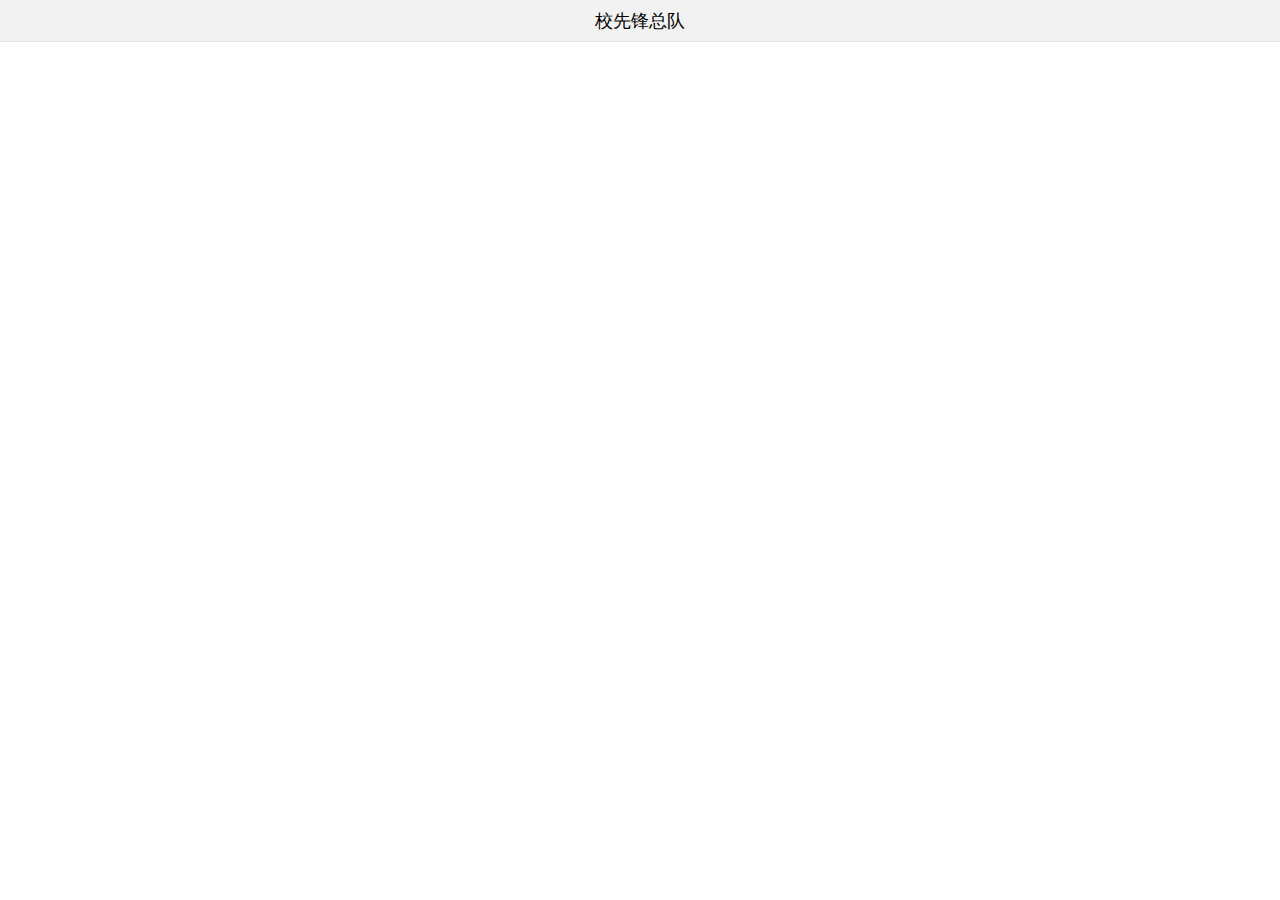
<file: 校先锋总队/index.html>
<!doctype html>
<html>
<head>
    <meta charset="utf-8">
    <meta name="viewport" content="maximum-scale=1.0,minimum-scale=1.0,user-scalable=0,width=device-width,initial-scale=1.0"/>
    <title>index</title>
    <link rel="stylesheet" type="text/css" href="./css/api.css" />
    <link rel="stylesheet" type="text/css" href="./css/style.css" />
    <style>
        header{ background-color: #f2f2f2;  line-height: 42px; font-size: 18px; text-align: center; }
    </style>
</head>
<body>
    <div id="wrap" class="flex-wrap flex-vertical" >
        <header class="border-b" >校先锋总队</header>
        <div id="main" class="flex-con" >
        </div>
    </div>
</body>
</html>
<script type="text/javascript" src="./script/api.js"></script>
<script type="text/javascript">
    apiready = function(){
        $api.fixStatusBar( $api.dom('header') );
        api.setStatusBarStyle({
            style: 'dark',
            color: '#6ab494'
        });
        api.openFrame({
            name: 'win_home',
            url: './html/win_home.html',
            rect: {
                x: 0, 
                y: $api.dom('header').offsetHeight, 
                w: api.winWidth, 
                h: $api.dom('#main').offsetHeight
            }
        });
    };
</script>
</file>
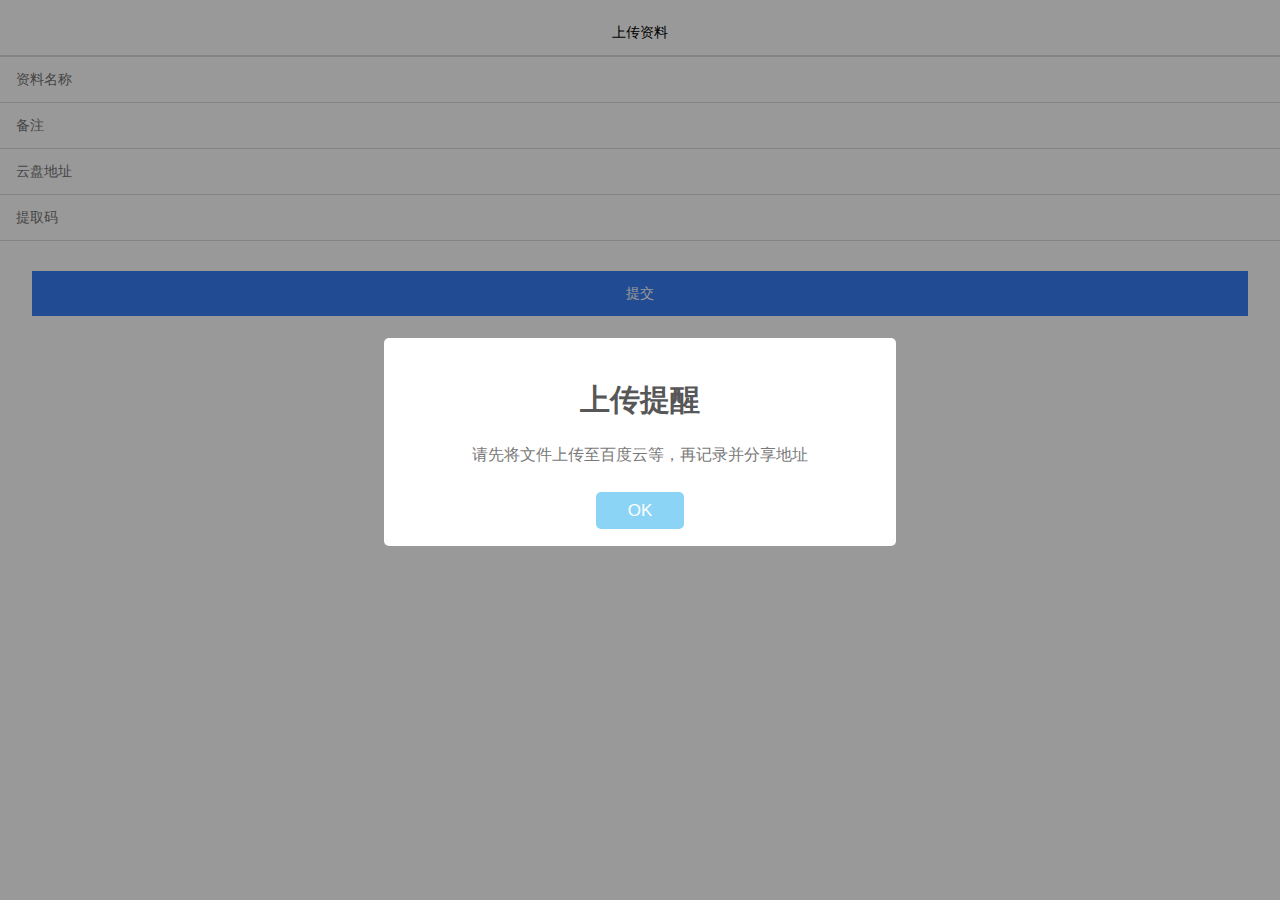
<file: 校先锋总队/html/addFile.html>
<!DOCTYPE HTML>
<html>
<head>
    <meta charset="utf-8">
    <meta name="viewport" content="maximum-scale=1.0,minimum-scale=1.0,user-scalable=0,width=device-width,initial-scale=1.0"/>
    <title>上传资料</title>
    <link rel="stylesheet" type="text/css" href="../css/api.css" />
    <link rel="stylesheet" type="text/css" href="../css/style.css" />
    <link rel="stylesheet" href="../css/addFile.css"/>
    <link rel="stylesheet" href="../css/sweetalert.css"/>
    <script src="../script/angular.min.js"></script>
    <script src="../script/sweetalert-dev.js"></script>
    <script src="../script/addFile.js"></script>
    <style>
        .empty{ text-align: center; padding: 0 0; }
    </style>
</head>
<body ng-app="zongDui">
    <div class="empty addFile" ng-controller="addFileCtrl">
        <div class="title">上传资料</div>
        <input type="text" id="name" class="item" placeholder="资料名称">
        <input type="text" id="remark" class="item" placeholder="备注">
        <input type="text" id="address" class="item" placeholder="云盘地址">
        <input type="text" id="code" class="item" placeholder="提取码">
        <div class="submit" ng-click="addFile()">提交</div>
    </div>
</body>
</html>
<script type="text/javascript" src="../script/api.js"></script>
<script type="text/javascript">
    window.onload = function(){
        swal("上传提醒", "请先将文件上传至百度云等，再记录并分享地址");
    }
    apiready = function(){
    };
</script>
</file>
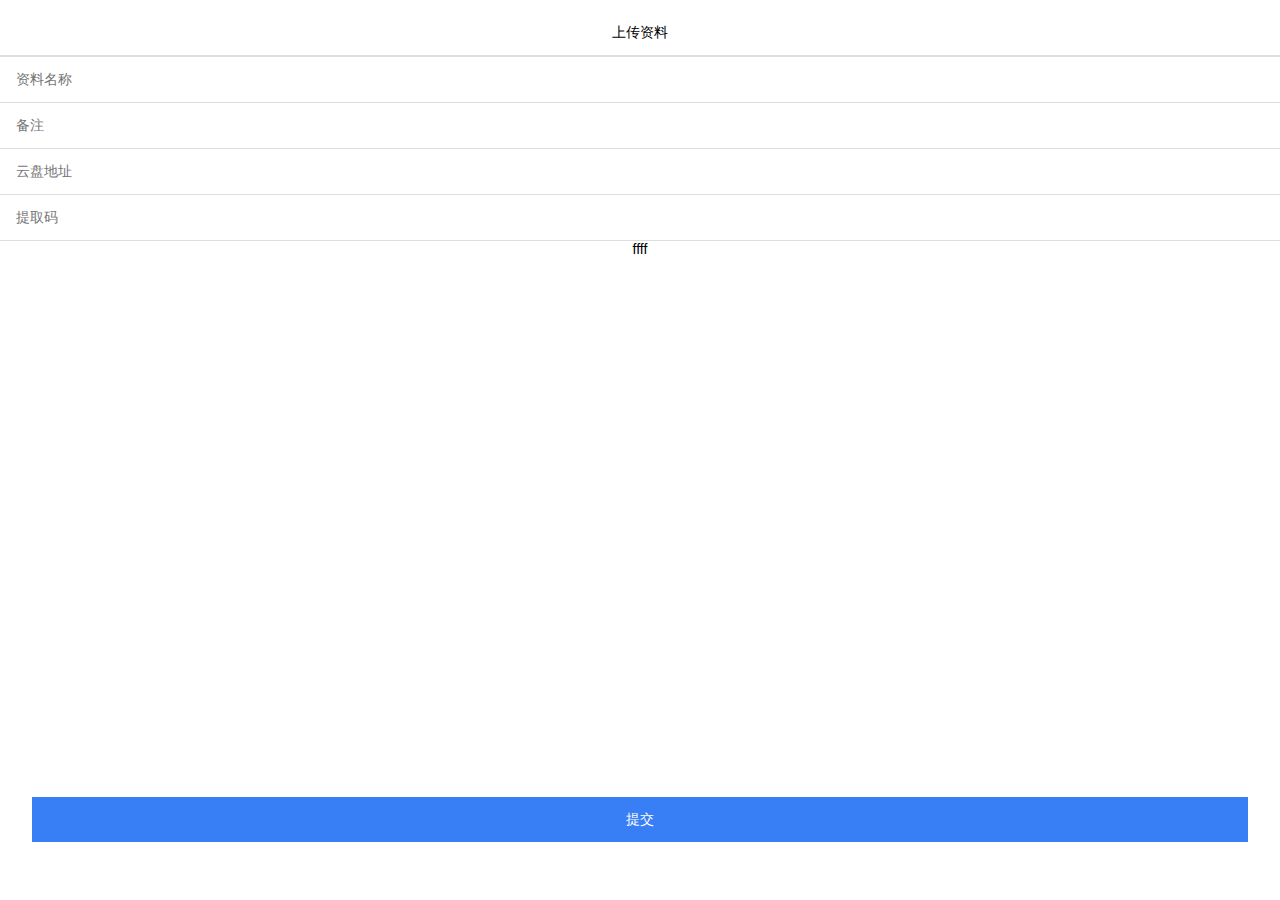
<file: 校先锋总队/html/addSign.html>
<!DOCTYPE HTML>
<html>
<head>
    <meta charset="utf-8">
    <meta name="viewport" content="maximum-scale=1.0,minimum-scale=1.0,user-scalable=0,width=device-width,initial-scale=1.0"/>
    <title>上传资料</title>
    <link rel="stylesheet" type="text/css" href="../css/api.css" />
    <link rel="stylesheet" type="text/css" href="../css/style.css" />
    <link rel="stylesheet" href="../css/sign.css" />
    <link rel="stylesheet" href="../css/addFile.css"/>
    <link rel="stylesheet" href="../css/sweetalert.css"/>
    <script type="text/javascript" src="http://api.map.baidu.com/api?v=2.0&ak=9Hh2DRGuAIqowNPeM9XPWb7E">
    </script>

    <!-- <script src="../script/angular.min.js"></script> -->
    <!-- <script src="../script/sweetalert-dev.js"></script> -->
    <!-- <script src="../script/addSign.js"></script> -->
    <!-- 引入百度地图 -->
    <style>
        .empty{ text-align: center; padding: 0 0; }
    </style>
</head>
<body ng-app="zongDui">
    <div class="empty addFile" ng-controller="addFileCtrl">
        <div class="title">上传资料</div>
        <input type="text" id="name" class="item" placeholder="资料名称">
        <input type="text" id="remark" class="item" placeholder="备注">
        <input type="text" id="address" class="item" placeholder="云盘地址">
        <input type="text" id="code" class="item" placeholder="提取码">
        <div id="demo" onclick="getLocation()">ffff</div>
        <div id="mapContainer"></div>

        <div class="submit" ng-click="addFile()">提交</div>
    </div>
</body>
</html>
<!-- <script type="text/javascript" src="../script/api.js"></script> -->
<script type="text/javascript">
    // window.onload = function(){
    //     swal("上传提醒", "请先将文件上传至百度云等，再记录并分享地址");
    // }
    // 获取自己的地址标在百度地图上
    // window.onload = function(){
    // }
    // apiready = function(){
    // };
var map = new BMap.Map("allmap");
    var point = new BMap.Point(116.331398,39.897445);
    map.centerAndZoom(point,12);

    function myFun(result){
        var cityName = result.name;
        map.setCenter(cityName);
        alert("当前定位城市:"+cityName);
    }
    var myCity = new BMap.LocalCity();
    myCity.get(myFun);

</script>
</file>
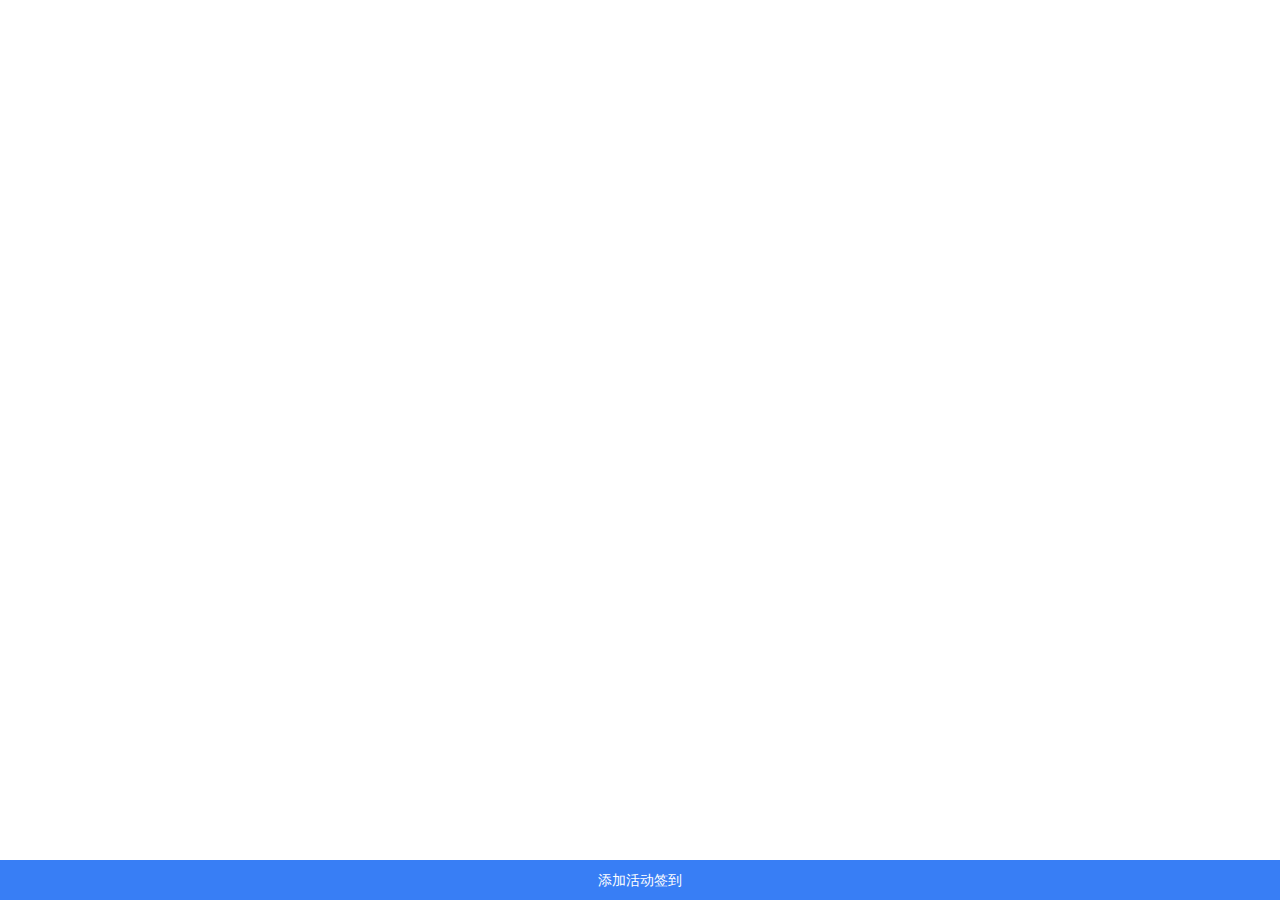
<file: 校先锋总队/html/frm_mine4.html>
<!DOCTYPE HTML>
<html>
<head>
    <meta charset="utf-8">
    <meta name="viewport" content="maximum-scale=1.0,minimum-scale=1.0,user-scalable=0,width=device-width,initial-scale=1.0"/>
    <title>签到</title>
    <link rel="stylesheet" type="text/css" href="../css/api.css" />
    <link rel="stylesheet" type="text/css" href="../css/style.css" />
    <link rel="stylesheet" href="../css/sign.css" />
    <link rel="stylesheet" href="../css/sweetalert.css"/>
    <script src="../script/angular.min.js"></script>
    <script src="../script/sweetalert-dev.js"></script>
    <script src="../script/sign.js"></script>
    <style>
        .empty{ text-align: center; padding: 120px 0; }
    </style>
</head>
<body ng-app="zongDui" ng-controller="signCtrl">
    <div class="empty">
        <!-- 添加新文件 -->
        <div class="addNewSign" onclick="addNewSign()">
           添加活动签到
        </div>
    </div>
</body>
</html>
<script type="text/javascript" src="../script/api.js"></script>
<script type="text/javascript">

    apiready = function(){
        // $api.dom('.empty').innerHTML = api.pageParam.name+'页';
        // alert(api.pageParam.id);
    };
    function addNewSign(){
        api.openWin({
            name: 'addFile',
            url: './addSign.html',
        });
    }
</script>
</file>
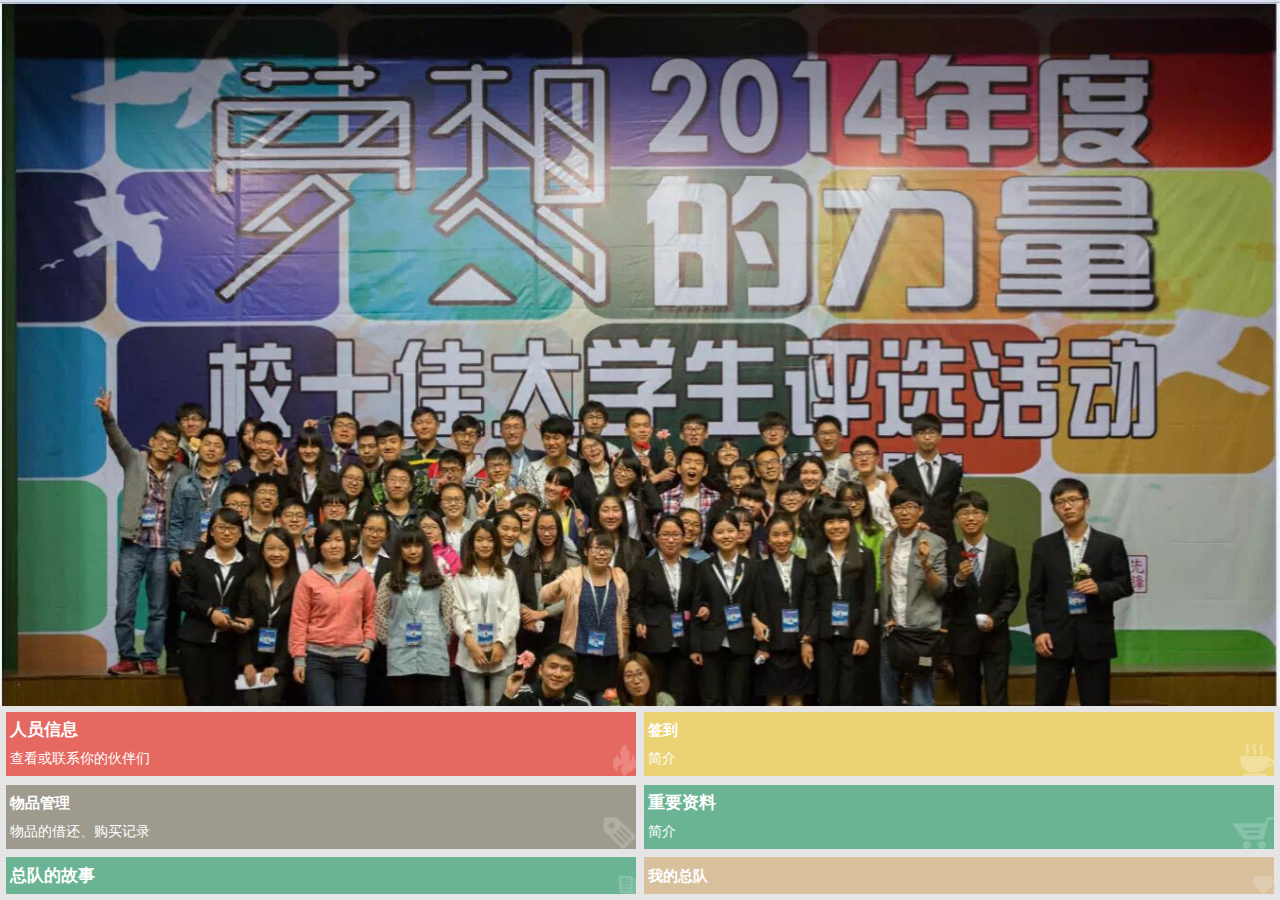
<file: 校先锋总队/html/win_home.html>
<!DOCTYPE HTML>
<html>
<head>
    <meta charset="utf-8">
    <meta name="viewport" content="maximum-scale=1.0,minimum-scale=1.0,user-scalable=0,width=device-width,initial-scale=1.0"/>
    <title>title</title>
    <link rel="stylesheet" type="text/css" href="../css/api.css" />
    <link rel="stylesheet" type="text/css" href="../css/style.css" />
    <style>
        .swipe {overflow: hidden;position: relative;}
        .swipe-wrap {overflow: hidden; position: relative;}
        .swipe-wrap .swipe-con { float:left; position: relative;}
        .swipe-wrap .swipe-con img{ width:100%; vertical-align: middle;  }
        #main{ padding: 2px; background-color: #e5e5e5;  }
        #main .flex-vertical .layout{ background:#e66961 url() right bottom no-repeat; margin: .3rem;  padding: .3rem; background-size: auto 50%; line-height: 2rem;  color: white; font-size: 1.8rem; }
        #main .flex-vertical .layout p{ font-size: 1rem; }
        #main .flex-vertical .layout.ic-hot{ background-image: url(../image/ic-hot.png); }
        #main .flex-vertical .layout.ic-article{ background-image: url(../image/ic-article.png); background-color: #6ab494; }
        #main .flex-vertical .layout.ic-tag{ background-image: url(../image/ic-tag.png); background-color: #9e9a8d; font-size: 1.6rem;}
        #main .flex-vertical .layout.ic-coffee{ background-image: url(../image/ic-coffee.png); background-color: #ebd275;  font-size: 1.6rem;}
        #main .flex-vertical .layout.ic-shop{ background-image: url(../image/ic-shop.png); background-color: #6ab494; }
        #main .flex-vertical .layout.ic-like{ background-image: url(../image/ic-like.png); background-color: #d8c09d; font-size: 1.6rem;}
        #main .flex-vertical .layout.ic-lable{ background-image: url(../image/ic-lable.png); font-size: 1.2rem;}
        #main .flex-vertical .layout.ic-more{ background-image: url(../image/ic-more.png); background-color: #ebd275; font-size: 1.2rem; background-size: 
         50% auto; background-position: center right; }
        .flex-2{ -webkit-box-flex: 2;     -webkit-flex: 2;    flex: 2; }
        .hover{ opacity: .8; }
    </style>
</head>
<body>
    <div id="wrap" class="flex-wrap flex-vertical" >
        <div  class='swipe'>
            <div class='swipe-wrap'>
                <div class="swipe-con">
                    <img src="../image/api_99.jpg" alt="">
                </div>
                <div class="swipe-con">
                    <img src="../image/api_100.png" alt="">
                </div>
                <div class="swipe-con">
                    <img src="../image/api_100.png" alt="">
                </div>
                <div class="swipe-con">
                    <img src="../image/api_100.png" alt="">
                </div>
                <div class="swipe-con">
                    <img src="../image/api_100.png" alt="">
                </div>
            </div>
        </div>
        <div id="main" class="flex-wrap flex-con" >
             <div class="flex-con flex-wrap flex-vertical">
                 <div tapmode="hover" onclick="funOpenArticle( this );" class="flex-wrap flex-con flex-2 layout-wrap">
                     <div class="flex-con layout ic-hot">
                        <h6>人员信息</h6>
                        <p>查看或联系你的伙伴们</p>
                     </div>
                 </div>
                 <div tapmode="hover" onclick="funOpenArticle( this );"  class="flex-wrap flex-con flex-2 layout-wrap">
                     <div class="flex-con layout ic-tag">
                        <h6>物品管理</h6>
                        <p>物品的借还、购买记录</p>
                     </div>
                 </div>
                 <div tapmode="hover" onclick="funOpenArticle( this );"  class="flex-wrap flex-con layout-wrap">
                     <div class="flex-con layout  ic-article">
                        <h6>总队的故事</h6>
                        <p></p>
                     </div>
                 </div>
             </div>
             <div class="flex-wrap flex-con flex-vertical">
                 <div tapmode="hover" onclick="funOpenArticle( this );"  class="flex-wrap flex-con layout-wrap">
                     <div class="flex-con layout ic-coffee">
                        <h6>签到</h6>
                        <p>简介</p>
                     </div>
                 </div>
                 <div tapmode="hover" onclick="funOpenArticle( this );"  class="flex-wrap flex-con flex-2 layout-wrap">
                     <div class="flex-con layout ic-shop">
                        <h6>重要资料</h6>
                        <p>简介</p>
                     </div>
                 </div>
                 <div tapmode="hover" onclick="funOpenArticle( this );"  class="flex-wrap flex-con layout-wrap">
                     <div class="flex-con layout ic-like">
                        <h6>我的总队</h6>
                        <p></p>
                     </div>
                 </div>
                 <!-- <div class="flex-wrap flex-con">
                    <div tapmode="hover" onclick="funOpenArticle( this );"  class="flex-wrap flex-con layout-wrap">
                     <div class="flex-con layout ic-lable">
                        <h6>标题7</h6>
                        <p>简介</p>
                     </div>
                    </div>
                    <div tapmode="hover" onclick="funOpenArticle( this );"  class="flex-wrap flex-con layout-wrap">
                     <div class="flex-con layout ic-more">
                        <h6>标题8</h6>
                        <p>简介</p>
                     </div>
                    </div>
                 </div> -->
             </div>
        </div>
    </div>
</body>
</html>
<script type="text/javascript" src="../script/api.js"></script>
<script type="text/javascript" src="../script/swipe.js"></script>
<script type="text/javascript">
    apiready = function(){
    };
    var mySwipe = new Swipe($api.dom('.swipe'), {
        speed: 400,
        auto: 3000,
        continuous: true,
        disableScroll: false,
        stopPropagation: false,
        transitionEnd: function(index, elem) {
        }
    });
    function funOpenArticle( tag ){
        var pageName = tag.querySelector('h6').innerHTML;
        var pageId = 0;
        switch(pageName){
            case "人员信息":
                pageId = 1;
                break;
            case "物品管理":
                pageId = 2;
                break;
            case "总对的故事":
                pageId = 3;
                break;
            case "签到":
                pageId = 4;
                break;
            case "重要资料":
                pageId = 5;
                break;
            case "我的总队":
                pageId = 6;
                break;
            default:
                pageId = 0;
                break;
        }
        api.openWin({
            name: 'win_webpage',
            url: './win_webpage'+'.html',
            pageParam: {
                name: pageName,
                id:pageId
           }
        });
    }
</script>
</file>
<file: 校先锋总队/css/api.css>
html{
	font-family: sans-serif;
}
html,body,header,section,footer,div,ul,ol,li,img,a,span,em,del,legend,center,strong,var,fieldset,form,label,dl,dt,dd,cite,input,hr,time,mark,code,figcaption,figure,textarea,h1,h2,h3,h4,h5,h6,p{
	margin:0;
	border:0;
	padding:0;
	font-style:normal;
}
html,body {
	-webkit-touch-callout:none;
	-webkit-text-size-adjust:none;
	-webkit-tap-highlight-color:rgba(0, 0, 0, 0);
	-webkit-user-select:none;
	background-color: #fff;
}
nav,article,aside,details,main,header,footer,section,fieldset,figcaption,figure{
	display: block;
}
img,a,button,em,del,strong,var,label,cite,small,time,mark,code,textarea{
	display:inline-block;
}
header,section,footer {
	position:relative;
}
ol,ul{
	list-style:none;
}
input,button,textarea {
	border:0;
	margin:0;
	padding:0;
	font-size:1em;
	line-height:1em;
	/*-webkit-appearance:none;*/
	background-color:rgba(0, 0, 0, 0);
}
span{
	display:inline-block;
}
a:active, a:hover {
  outline: 0;
}
a, a:visited{
	text-decoration:none;
}

label, .wordWrap{
    word-wrap: break-word;
    word-break: break-all;
}
table {
  border-collapse: collapse;
  border-spacing: 0;
}
td,th {
  padding: 0;
}
.clearfix:after{
	content: ' ';
	display: block;
	clear: both;
	visibility:hidden;
	line-height: 0;
	height:0;
}
.loading_more{
	display: block;
	height: 1.5em;
	width: 100%;
}
.loading_more:before {
	display: inline-block; vertical-align: text-bottom;
	content: ' '; height: 16px; width: 16px; margin-right: 6px;
	background: url(../image/loading_more.gif) no-repeat center;
	-webkit-background-size: contain;
	background-size: contain;
} 
.loading_more:after {
	content: '加载更多';	
}
</file>
<file: 校先锋总队/css/style.css>
html,body {  font-size:14px; height:100%;  }
.hover{ opacity: .8; }

.flex-wrap{ display: -webkit-box;	display: -webkit-flex;	display: flex; }
.flex-con{     -webkit-box-flex: 1;     -webkit-flex: 1;    flex: 1;}
.flex-vertical{ -webkit-box-orient: vertical;-webkit-flex-flow: column;flex-flow: column;}

.border-t,
.border-b{ position:relative;  }
.border-t:before,
.border-b:after{content: '';  position: absolute;  left: 0;  top:0;  background: #ddd;   right:0;    height: 1px;     -webkit-transform: scaleY(0.5);  transform: scaleY(0.5); -webkit-transform-origin: 0 0;  transform-origin: 0 0; }
.border-b:after{ top:auto; bottom:0;  }

#wrap{ height: 100%; }
td img{
	max-height: 16px;
}

/*重要资料搜索*/
.search-div{
	margin: 10px auto;
	border:1px solid #eee;
	border-radius: 4px;
	width: 95%;
	height: 50px;
}
.search-div input{
	display: inline-block;
	width: 80%;
	height: 50px;
	line-height: 50px;
	padding-left: 10px;
	float: left;
}
.search-div .search-btn{
	display: inline-block;
	width: 15%;
	line-height: 50px;
}
.search-btn img{
	max-height: 20px;
	padding-top: 15px;
	padding-bottom: 15px;
}


/*重要资料列表*/
.dataListUl{
	display: block;
	margin: 20px auto;
	width: 95%;
	border: 1px solid #eee;
	border-radius: 5px;
	box-shadow: 0px 1px 2px #b2b2b2;
}
.dataListUl .listName{
	background-color: #f5f5f5;
	min-height: 26px;
	line-height: 26px;
	padding-left: 10px;
	font-weight: bold;
	text-align: left;
	border-bottom: 1px solid #dddddd;
}
.dataListUl .listRemark{
	line-height: 20px;
	text-align: left;
	padding: 15px 10px;
}

/*添加新的重要资料*/
.addNewFile{
	position: fixed;
	bottom: 0px;
	background-color: #387EF5;
	height:40px;
	width: 100%;
	line-height: 40px;
	text-align: center;
	color: white;
}
</file>
<file: 校先锋总队/css/addFile.css>
body{

}
.addFile{
	padding-top: 10px !important;
}
.title{
	height: 45px;
	border-bottom: 2px solid #ddd;
	line-height: 45px;
}
.item{
	border-bottom: 1px solid #ddd;
	height: 45px;
	padding-left: 16px;
	line-height: 45px;
	width: 100%;
}
.submit{
	height: 45px;
	width: 95%;
	margin: 30px auto;
	line-height: 45px;
	color: white;
	background-color: #387ef5;
}
</file>
<file: 校先锋总队/css/sweetalert.css>
body.stop-scrolling {
  height: 100%;
  overflow: hidden; }

.sweet-overlay {
  background-color: black;
  /* IE8 */
  -ms-filter: "progid:DXImageTransform.Microsoft.Alpha(Opacity=40)";
  /* IE8 */
  background-color: rgba(0, 0, 0, 0.4);
  position: fixed;
  left: 0;
  right: 0;
  top: 0;
  bottom: 0;
  display: none;
  z-index: 10000; }

.sweet-alert {
  background-color: white;
  font-family: 'Open Sans', 'Helvetica Neue', Helvetica, Arial, sans-serif;
  width: 478px;
  padding: 17px;
  border-radius: 5px;
  text-align: center;
  position: fixed;
  left: 50%;
  top: 50%;
  margin-left: -256px;
  margin-top: -200px;
  overflow: hidden;
  display: none;
  z-index: 99999; }
  @media all and (max-width: 540px) {
    .sweet-alert {
      width: auto;
      margin-left: 0;
      margin-right: 0;
      left: 15px;
      right: 15px; } }
  .sweet-alert h2 {
    color: #575757;
    font-size: 30px;
    text-align: center;
    font-weight: 600;
    text-transform: none;
    position: relative;
    margin: 25px 0;
    padding: 0;
    line-height: 40px;
    display: block; }
  .sweet-alert p {
    color: #797979;
    font-size: 16px;
    text-align: center;
    font-weight: 300;
    position: relative;
    text-align: inherit;
    float: none;
    margin: 0;
    padding: 0;
    line-height: normal; }
  .sweet-alert fieldset {
    border: none;
    position: relative; }
  .sweet-alert .sa-error-container {
    background-color: #f1f1f1;
    margin-left: -17px;
    margin-right: -17px;
    overflow: hidden;
    padding: 0 10px;
    max-height: 0;
    webkit-transition: padding 0.15s, max-height 0.15s;
    transition: padding 0.15s, max-height 0.15s; }
    .sweet-alert .sa-error-container.show {
      padding: 10px 0;
      max-height: 100px;
      webkit-transition: padding 0.2s, max-height 0.2s;
      transition: padding 0.25s, max-height 0.25s; }
    .sweet-alert .sa-error-container .icon {
      display: inline-block;
      width: 24px;
      height: 24px;
      border-radius: 50%;
      background-color: #ea7d7d;
      color: white;
      line-height: 24px;
      text-align: center;
      margin-right: 3px; }
    .sweet-alert .sa-error-container p {
      display: inline-block; }
  .sweet-alert .sa-input-error {
    position: absolute;
    top: 29px;
    right: 26px;
    width: 20px;
    height: 20px;
    opacity: 0;
    -webkit-transform: scale(0.5);
    transform: scale(0.5);
    -webkit-transform-origin: 50% 50%;
    transform-origin: 50% 50%;
    -webkit-transition: all 0.1s;
    transition: all 0.1s; }
    .sweet-alert .sa-input-error::before, .sweet-alert .sa-input-error::after {
      content: "";
      width: 20px;
      height: 6px;
      background-color: #f06e57;
      border-radius: 3px;
      position: absolute;
      top: 50%;
      margin-top: -4px;
      left: 50%;
      margin-left: -9px; }
    .sweet-alert .sa-input-error::before {
      -webkit-transform: rotate(-45deg);
      transform: rotate(-45deg); }
    .sweet-alert .sa-input-error::after {
      -webkit-transform: rotate(45deg);
      transform: rotate(45deg); }
    .sweet-alert .sa-input-error.show {
      opacity: 1;
      -webkit-transform: scale(1);
      transform: scale(1); }
  .sweet-alert input {
    width: 100%;
    box-sizing: border-box;
    border-radius: 3px;
    border: 1px solid #d7d7d7;
    height: 43px;
    margin-top: 10px;
    margin-bottom: 17px;
    font-size: 18px;
    box-shadow: inset 0px 1px 1px rgba(0, 0, 0, 0.06);
    padding: 0 12px;
    display: none;
    -webkit-transition: all 0.3s;
    transition: all 0.3s; }
    .sweet-alert input:focus {
      outline: none;
      box-shadow: 0px 0px 3px #c4e6f5;
      border: 1px solid #b4dbed; }
      .sweet-alert input:focus::-moz-placeholder {
        transition: opacity 0.3s 0.03s ease;
        opacity: 0.5; }
      .sweet-alert input:focus:-ms-input-placeholder {
        transition: opacity 0.3s 0.03s ease;
        opacity: 0.5; }
      .sweet-alert input:focus::-webkit-input-placeholder {
        transition: opacity 0.3s 0.03s ease;
        opacity: 0.5; }
    .sweet-alert input::-moz-placeholder {
      color: #bdbdbd; }
    .sweet-alert input:-ms-input-placeholder {
      color: #bdbdbd; }
    .sweet-alert input::-webkit-input-placeholder {
      color: #bdbdbd; }
  .sweet-alert.show-input input {
    display: block; }
  .sweet-alert .sa-confirm-button-container {
    display: inline-block;
    position: relative; }
  .sweet-alert .la-ball-fall {
    position: absolute;
    left: 50%;
    top: 50%;
    margin-left: -27px;
    margin-top: 4px;
    opacity: 0;
    visibility: hidden; }
  .sweet-alert button {
    background-color: #8CD4F5;
    color: white;
    border: none;
    box-shadow: none;
    font-size: 17px;
    font-weight: 500;
    -webkit-border-radius: 4px;
    border-radius: 5px;
    padding: 10px 32px;
    margin: 26px 5px 0 5px;
    cursor: pointer; }
    .sweet-alert button:focus {
      outline: none;
      box-shadow: 0 0 2px rgba(128, 179, 235, 0.5), inset 0 0 0 1px rgba(0, 0, 0, 0.05); }
    .sweet-alert button:hover {
      background-color: #7ecff4; }
    .sweet-alert button:active {
      background-color: #5dc2f1; }
    .sweet-alert button.cancel {
      background-color: #C1C1C1; }
      .sweet-alert button.cancel:hover {
        background-color: #b9b9b9; }
      .sweet-alert button.cancel:active {
        background-color: #a8a8a8; }
      .sweet-alert button.cancel:focus {
        box-shadow: rgba(197, 205, 211, 0.8) 0px 0px 2px, rgba(0, 0, 0, 0.0470588) 0px 0px 0px 1px inset !important; }
    .sweet-alert button[disabled] {
      opacity: .6;
      cursor: default; }
    .sweet-alert button.confirm[disabled] {
      color: transparent; }
      .sweet-alert button.confirm[disabled] ~ .la-ball-fall {
        opacity: 1;
        visibility: visible;
        transition-delay: 0s; }
    .sweet-alert button::-moz-focus-inner {
      border: 0; }
  .sweet-alert[data-has-cancel-button=false] button {
    box-shadow: none !important; }
  .sweet-alert[data-has-confirm-button=false][data-has-cancel-button=false] {
    padding-bottom: 40px; }
  .sweet-alert .sa-icon {
    width: 80px;
    height: 80px;
    border: 4px solid gray;
    -webkit-border-radius: 40px;
    border-radius: 40px;
    border-radius: 50%;
    margin: 20px auto;
    padding: 0;
    position: relative;
    box-sizing: content-box; }
    .sweet-alert .sa-icon.sa-error {
      border-color: #F27474; }
      .sweet-alert .sa-icon.sa-error .sa-x-mark {
        position: relative;
        display: block; }
      .sweet-alert .sa-icon.sa-error .sa-line {
        position: absolute;
        height: 5px;
        width: 47px;
        background-color: #F27474;
        display: block;
        top: 37px;
        border-radius: 2px; }
        .sweet-alert .sa-icon.sa-error .sa-line.sa-left {
          -webkit-transform: rotate(45deg);
          transform: rotate(45deg);
          left: 17px; }
        .sweet-alert .sa-icon.sa-error .sa-line.sa-right {
          -webkit-transform: rotate(-45deg);
          transform: rotate(-45deg);
          right: 16px; }
    .sweet-alert .sa-icon.sa-warning {
      border-color: #F8BB86; }
      .sweet-alert .sa-icon.sa-warning .sa-body {
        position: absolute;
        width: 5px;
        height: 47px;
        left: 50%;
        top: 10px;
        -webkit-border-radius: 2px;
        border-radius: 2px;
        margin-left: -2px;
        background-color: #F8BB86; }
      .sweet-alert .sa-icon.sa-warning .sa-dot {
        position: absolute;
        width: 7px;
        height: 7px;
        -webkit-border-radius: 50%;
        border-radius: 50%;
        margin-left: -3px;
        left: 50%;
        bottom: 10px;
        background-color: #F8BB86; }
    .sweet-alert .sa-icon.sa-info {
      border-color: #C9DAE1; }
      .sweet-alert .sa-icon.sa-info::before {
        content: "";
        position: absolute;
        width: 5px;
        height: 29px;
        left: 50%;
        bottom: 17px;
        border-radius: 2px;
        margin-left: -2px;
        background-color: #C9DAE1; }
      .sweet-alert .sa-icon.sa-info::after {
        content: "";
        position: absolute;
        width: 7px;
        height: 7px;
        border-radius: 50%;
        margin-left: -3px;
        top: 19px;
        background-color: #C9DAE1; }
    .sweet-alert .sa-icon.sa-success {
      border-color: #A5DC86; }
      .sweet-alert .sa-icon.sa-success::before, .sweet-alert .sa-icon.sa-success::after {
        content: '';
        -webkit-border-radius: 40px;
        border-radius: 40px;
        border-radius: 50%;
        position: absolute;
        width: 60px;
        height: 120px;
        background: white;
        -webkit-transform: rotate(45deg);
        transform: rotate(45deg); }
      .sweet-alert .sa-icon.sa-success::before {
        -webkit-border-radius: 120px 0 0 120px;
        border-radius: 120px 0 0 120px;
        top: -7px;
        left: -33px;
        -webkit-transform: rotate(-45deg);
        transform: rotate(-45deg);
        -webkit-transform-origin: 60px 60px;
        transform-origin: 60px 60px; }
      .sweet-alert .sa-icon.sa-success::after {
        -webkit-border-radius: 0 120px 120px 0;
        border-radius: 0 120px 120px 0;
        top: -11px;
        left: 30px;
        -webkit-transform: rotate(-45deg);
        transform: rotate(-45deg);
        -webkit-transform-origin: 0px 60px;
        transform-origin: 0px 60px; }
      .sweet-alert .sa-icon.sa-success .sa-placeholder {
        width: 80px;
        height: 80px;
        border: 4px solid rgba(165, 220, 134, 0.2);
        -webkit-border-radius: 40px;
        border-radius: 40px;
        border-radius: 50%;
        box-sizing: content-box;
        position: absolute;
        left: -4px;
        top: -4px;
        z-index: 2; }
      .sweet-alert .sa-icon.sa-success .sa-fix {
        width: 5px;
        height: 90px;
        background-color: white;
        position: absolute;
        left: 28px;
        top: 8px;
        z-index: 1;
        -webkit-transform: rotate(-45deg);
        transform: rotate(-45deg); }
      .sweet-alert .sa-icon.sa-success .sa-line {
        height: 5px;
        background-color: #A5DC86;
        display: block;
        border-radius: 2px;
        position: absolute;
        z-index: 2; }
        .sweet-alert .sa-icon.sa-success .sa-line.sa-tip {
          width: 25px;
          left: 14px;
          top: 46px;
          -webkit-transform: rotate(45deg);
          transform: rotate(45deg); }
        .sweet-alert .sa-icon.sa-success .sa-line.sa-long {
          width: 47px;
          right: 8px;
          top: 38px;
          -webkit-transform: rotate(-45deg);
          transform: rotate(-45deg); }
    .sweet-alert .sa-icon.sa-custom {
      background-size: contain;
      border-radius: 0;
      border: none;
      background-position: center center;
      background-repeat: no-repeat; }

/*
 * Animations
 */
@-webkit-keyframes showSweetAlert {
  0% {
    transform: scale(0.7);
    -webkit-transform: scale(0.7); }
  45% {
    transform: scale(1.05);
    -webkit-transform: scale(1.05); }
  80% {
    transform: scale(0.95);
    -webkit-transform: scale(0.95); }
  100% {
    transform: scale(1);
    -webkit-transform: scale(1); } }

@keyframes showSweetAlert {
  0% {
    transform: scale(0.7);
    -webkit-transform: scale(0.7); }
  45% {
    transform: scale(1.05);
    -webkit-transform: scale(1.05); }
  80% {
    transform: scale(0.95);
    -webkit-transform: scale(0.95); }
  100% {
    transform: scale(1);
    -webkit-transform: scale(1); } }

@-webkit-keyframes hideSweetAlert {
  0% {
    transform: scale(1);
    -webkit-transform: scale(1); }
  100% {
    transform: scale(0.5);
    -webkit-transform: scale(0.5); } }

@keyframes hideSweetAlert {
  0% {
    transform: scale(1);
    -webkit-transform: scale(1); }
  100% {
    transform: scale(0.5);
    -webkit-transform: scale(0.5); } }

@-webkit-keyframes slideFromTop {
  0% {
    top: 0%; }
  100% {
    top: 50%; } }

@keyframes slideFromTop {
  0% {
    top: 0%; }
  100% {
    top: 50%; } }

@-webkit-keyframes slideToTop {
  0% {
    top: 50%; }
  100% {
    top: 0%; } }

@keyframes slideToTop {
  0% {
    top: 50%; }
  100% {
    top: 0%; } }

@-webkit-keyframes slideFromBottom {
  0% {
    top: 70%; }
  100% {
    top: 50%; } }

@keyframes slideFromBottom {
  0% {
    top: 70%; }
  100% {
    top: 50%; } }

@-webkit-keyframes slideToBottom {
  0% {
    top: 50%; }
  100% {
    top: 70%; } }

@keyframes slideToBottom {
  0% {
    top: 50%; }
  100% {
    top: 70%; } }

.showSweetAlert[data-animation=pop] {
  -webkit-animation: showSweetAlert 0.3s;
  animation: showSweetAlert 0.3s; }

.showSweetAlert[data-animation=none] {
  -webkit-animation: none;
  animation: none; }

.showSweetAlert[data-animation=slide-from-top] {
  -webkit-animation: slideFromTop 0.3s;
  animation: slideFromTop 0.3s; }

.showSweetAlert[data-animation=slide-from-bottom] {
  -webkit-animation: slideFromBottom 0.3s;
  animation: slideFromBottom 0.3s; }

.hideSweetAlert[data-animation=pop] {
  -webkit-animation: hideSweetAlert 0.2s;
  animation: hideSweetAlert 0.2s; }

.hideSweetAlert[data-animation=none] {
  -webkit-animation: none;
  animation: none; }

.hideSweetAlert[data-animation=slide-from-top] {
  -webkit-animation: slideToTop 0.4s;
  animation: slideToTop 0.4s; }

.hideSweetAlert[data-animation=slide-from-bottom] {
  -webkit-animation: slideToBottom 0.3s;
  animation: slideToBottom 0.3s; }

@-webkit-keyframes animateSuccessTip {
  0% {
    width: 0;
    left: 1px;
    top: 19px; }
  54% {
    width: 0;
    left: 1px;
    top: 19px; }
  70% {
    width: 50px;
    left: -8px;
    top: 37px; }
  84% {
    width: 17px;
    left: 21px;
    top: 48px; }
  100% {
    width: 25px;
    left: 14px;
    top: 45px; } }

@keyframes animateSuccessTip {
  0% {
    width: 0;
    left: 1px;
    top: 19px; }
  54% {
    width: 0;
    left: 1px;
    top: 19px; }
  70% {
    width: 50px;
    left: -8px;
    top: 37px; }
  84% {
    width: 17px;
    left: 21px;
    top: 48px; }
  100% {
    width: 25px;
    left: 14px;
    top: 45px; } }

@-webkit-keyframes animateSuccessLong {
  0% {
    width: 0;
    right: 46px;
    top: 54px; }
  65% {
    width: 0;
    right: 46px;
    top: 54px; }
  84% {
    width: 55px;
    right: 0px;
    top: 35px; }
  100% {
    width: 47px;
    right: 8px;
    top: 38px; } }

@keyframes animateSuccessLong {
  0% {
    width: 0;
    right: 46px;
    top: 54px; }
  65% {
    width: 0;
    right: 46px;
    top: 54px; }
  84% {
    width: 55px;
    right: 0px;
    top: 35px; }
  100% {
    width: 47px;
    right: 8px;
    top: 38px; } }

@-webkit-keyframes rotatePlaceholder {
  0% {
    transform: rotate(-45deg);
    -webkit-transform: rotate(-45deg); }
  5% {
    transform: rotate(-45deg);
    -webkit-transform: rotate(-45deg); }
  12% {
    transform: rotate(-405deg);
    -webkit-transform: rotate(-405deg); }
  100% {
    transform: rotate(-405deg);
    -webkit-transform: rotate(-405deg); } }

@keyframes rotatePlaceholder {
  0% {
    transform: rotate(-45deg);
    -webkit-transform: rotate(-45deg); }
  5% {
    transform: rotate(-45deg);
    -webkit-transform: rotate(-45deg); }
  12% {
    transform: rotate(-405deg);
    -webkit-transform: rotate(-405deg); }
  100% {
    transform: rotate(-405deg);
    -webkit-transform: rotate(-405deg); } }

.animateSuccessTip {
  -webkit-animation: animateSuccessTip 0.75s;
  animation: animateSuccessTip 0.75s; }

.animateSuccessLong {
  -webkit-animation: animateSuccessLong 0.75s;
  animation: animateSuccessLong 0.75s; }

.sa-icon.sa-success.animate::after {
  -webkit-animation: rotatePlaceholder 4.25s ease-in;
  animation: rotatePlaceholder 4.25s ease-in; }

@-webkit-keyframes animateErrorIcon {
  0% {
    transform: rotateX(100deg);
    -webkit-transform: rotateX(100deg);
    opacity: 0; }
  100% {
    transform: rotateX(0deg);
    -webkit-transform: rotateX(0deg);
    opacity: 1; } }

@keyframes animateErrorIcon {
  0% {
    transform: rotateX(100deg);
    -webkit-transform: rotateX(100deg);
    opacity: 0; }
  100% {
    transform: rotateX(0deg);
    -webkit-transform: rotateX(0deg);
    opacity: 1; } }

.animateErrorIcon {
  -webkit-animation: animateErrorIcon 0.5s;
  animation: animateErrorIcon 0.5s; }

@-webkit-keyframes animateXMark {
  0% {
    transform: scale(0.4);
    -webkit-transform: scale(0.4);
    margin-top: 26px;
    opacity: 0; }
  50% {
    transform: scale(0.4);
    -webkit-transform: scale(0.4);
    margin-top: 26px;
    opacity: 0; }
  80% {
    transform: scale(1.15);
    -webkit-transform: scale(1.15);
    margin-top: -6px; }
  100% {
    transform: scale(1);
    -webkit-transform: scale(1);
    margin-top: 0;
    opacity: 1; } }

@keyframes animateXMark {
  0% {
    transform: scale(0.4);
    -webkit-transform: scale(0.4);
    margin-top: 26px;
    opacity: 0; }
  50% {
    transform: scale(0.4);
    -webkit-transform: scale(0.4);
    margin-top: 26px;
    opacity: 0; }
  80% {
    transform: scale(1.15);
    -webkit-transform: scale(1.15);
    margin-top: -6px; }
  100% {
    transform: scale(1);
    -webkit-transform: scale(1);
    margin-top: 0;
    opacity: 1; } }

.animateXMark {
  -webkit-animation: animateXMark 0.5s;
  animation: animateXMark 0.5s; }

@-webkit-keyframes pulseWarning {
  0% {
    border-color: #F8D486; }
  100% {
    border-color: #F8BB86; } }

@keyframes pulseWarning {
  0% {
    border-color: #F8D486; }
  100% {
    border-color: #F8BB86; } }

.pulseWarning {
  -webkit-animation: pulseWarning 0.75s infinite alternate;
  animation: pulseWarning 0.75s infinite alternate; }

@-webkit-keyframes pulseWarningIns {
  0% {
    background-color: #F8D486; }
  100% {
    background-color: #F8BB86; } }

@keyframes pulseWarningIns {
  0% {
    background-color: #F8D486; }
  100% {
    background-color: #F8BB86; } }

.pulseWarningIns {
  -webkit-animation: pulseWarningIns 0.75s infinite alternate;
  animation: pulseWarningIns 0.75s infinite alternate; }

@-webkit-keyframes rotate-loading {
  0% {
    transform: rotate(0deg); }
  100% {
    transform: rotate(360deg); } }

@keyframes rotate-loading {
  0% {
    transform: rotate(0deg); }
  100% {
    transform: rotate(360deg); } }

/* Internet Explorer 9 has some special quirks that are fixed here */
/* The icons are not animated. */
/* This file is automatically merged into sweet-alert.min.js through Gulp */
/* Error icon */
.sweet-alert .sa-icon.sa-error .sa-line.sa-left {
  -ms-transform: rotate(45deg) \9; }

.sweet-alert .sa-icon.sa-error .sa-line.sa-right {
  -ms-transform: rotate(-45deg) \9; }

/* Success icon */
.sweet-alert .sa-icon.sa-success {
  border-color: transparent\9; }

.sweet-alert .sa-icon.sa-success .sa-line.sa-tip {
  -ms-transform: rotate(45deg) \9; }

.sweet-alert .sa-icon.sa-success .sa-line.sa-long {
  -ms-transform: rotate(-45deg) \9; }

/*!
 * Load Awesome v1.1.0 (http://github.danielcardoso.net/load-awesome/)
 * Copyright 2015 Daniel Cardoso <@DanielCardoso>
 * Licensed under MIT
 */
.la-ball-fall,
.la-ball-fall > div {
  position: relative;
  -webkit-box-sizing: border-box;
  -moz-box-sizing: border-box;
  box-sizing: border-box; }

.la-ball-fall {
  display: block;
  font-size: 0;
  color: #fff; }

.la-ball-fall.la-dark {
  color: #333; }

.la-ball-fall > div {
  display: inline-block;
  float: none;
  background-color: currentColor;
  border: 0 solid currentColor; }

.la-ball-fall {
  width: 54px;
  height: 18px; }

.la-ball-fall > div {
  width: 10px;
  height: 10px;
  margin: 4px;
  border-radius: 100%;
  opacity: 0;
  -webkit-animation: ball-fall 1s ease-in-out infinite;
  -moz-animation: ball-fall 1s ease-in-out infinite;
  -o-animation: ball-fall 1s ease-in-out infinite;
  animation: ball-fall 1s ease-in-out infinite; }

.la-ball-fall > div:nth-child(1) {
  -webkit-animation-delay: -200ms;
  -moz-animation-delay: -200ms;
  -o-animation-delay: -200ms;
  animation-delay: -200ms; }

.la-ball-fall > div:nth-child(2) {
  -webkit-animation-delay: -100ms;
  -moz-animation-delay: -100ms;
  -o-animation-delay: -100ms;
  animation-delay: -100ms; }

.la-ball-fall > div:nth-child(3) {
  -webkit-animation-delay: 0ms;
  -moz-animation-delay: 0ms;
  -o-animation-delay: 0ms;
  animation-delay: 0ms; }

.la-ball-fall.la-sm {
  width: 26px;
  height: 8px; }

.la-ball-fall.la-sm > div {
  width: 4px;
  height: 4px;
  margin: 2px; }

.la-ball-fall.la-2x {
  width: 108px;
  height: 36px; }

.la-ball-fall.la-2x > div {
  width: 20px;
  height: 20px;
  margin: 8px; }

.la-ball-fall.la-3x {
  width: 162px;
  height: 54px; }

.la-ball-fall.la-3x > div {
  width: 30px;
  height: 30px;
  margin: 12px; }

/*
 * Animation
 */
@-webkit-keyframes ball-fall {
  0% {
    opacity: 0;
    -webkit-transform: translateY(-145%);
    transform: translateY(-145%); }
  10% {
    opacity: .5; }
  20% {
    opacity: 1;
    -webkit-transform: translateY(0);
    transform: translateY(0); }
  80% {
    opacity: 1;
    -webkit-transform: translateY(0);
    transform: translateY(0); }
  90% {
    opacity: .5; }
  100% {
    opacity: 0;
    -webkit-transform: translateY(145%);
    transform: translateY(145%); } }

@-moz-keyframes ball-fall {
  0% {
    opacity: 0;
    -moz-transform: translateY(-145%);
    transform: translateY(-145%); }
  10% {
    opacity: .5; }
  20% {
    opacity: 1;
    -moz-transform: translateY(0);
    transform: translateY(0); }
  80% {
    opacity: 1;
    -moz-transform: translateY(0);
    transform: translateY(0); }
  90% {
    opacity: .5; }
  100% {
    opacity: 0;
    -moz-transform: translateY(145%);
    transform: translateY(145%); } }

@-o-keyframes ball-fall {
  0% {
    opacity: 0;
    -o-transform: translateY(-145%);
    transform: translateY(-145%); }
  10% {
    opacity: .5; }
  20% {
    opacity: 1;
    -o-transform: translateY(0);
    transform: translateY(0); }
  80% {
    opacity: 1;
    -o-transform: translateY(0);
    transform: translateY(0); }
  90% {
    opacity: .5; }
  100% {
    opacity: 0;
    -o-transform: translateY(145%);
    transform: translateY(145%); } }

@keyframes ball-fall {
  0% {
    opacity: 0;
    -webkit-transform: translateY(-145%);
    -moz-transform: translateY(-145%);
    -o-transform: translateY(-145%);
    transform: translateY(-145%); }
  10% {
    opacity: .5; }
  20% {
    opacity: 1;
    -webkit-transform: translateY(0);
    -moz-transform: translateY(0);
    -o-transform: translateY(0);
    transform: translateY(0); }
  80% {
    opacity: 1;
    -webkit-transform: translateY(0);
    -moz-transform: translateY(0);
    -o-transform: translateY(0);
    transform: translateY(0); }
  90% {
    opacity: .5; }
  100% {
    opacity: 0;
    -webkit-transform: translateY(145%);
    -moz-transform: translateY(145%);
    -o-transform: translateY(145%);
    transform: translateY(145%); } }
</file>
<file: 校先锋总队/css/sign.css>
.addNewSign{
	position: fixed;
	bottom: 0px;
	background-color: #387EF5;
	height:40px;
	width: 100%;
	line-height: 40px;
	text-align: center;
	color: white;
}

#mapContainer{
	margin: 10px auto;
	height: 500px;
	width: 95%;
}
</file>
